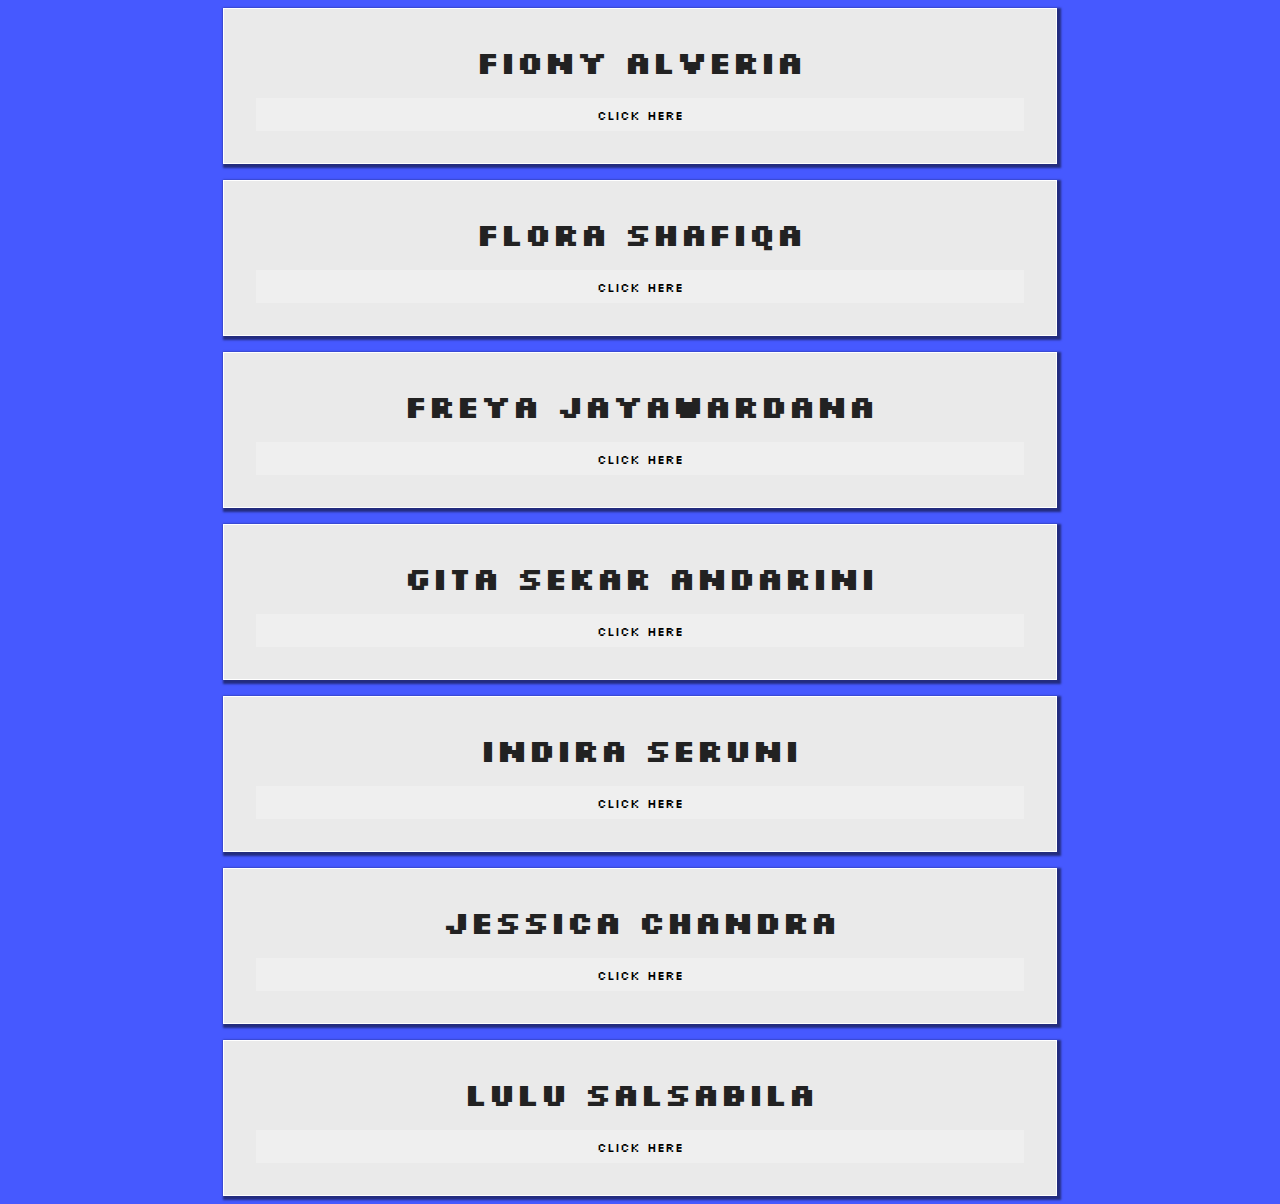
<file: index.html>
<!DOCTYPE html>
<html lang="en">

<head>
    <meta charset="UTF-8">
    <meta name="viewport" content="width=device-width, initial-scale=1.0">
    <title>JKT48</title>
    <link rel="stylesheet" href="css/style.css" />
    <link rel="preconnect" href="https://fonts.googleapis.com">
    <link rel="preconnect" href="https://fonts.gstatic.com" crossorigin>
    <link href="https://fonts.googleapis.com/css2?family=Silkscreen&display=swap" rel="stylesheet">
    <link rel="stylesheet" href="https://cdnjs.cloudflare.com/ajax/libs/font-awesome/6.4.2/css/all.min.css"
        integrity="sha512-z3gLpd7yknf1YoNbCzqRKc4qyor8gaKU1qmn+CShxbuBusANI9QpRohGBreCFkKxLhei6S9CQXFEbbKuqLg0DA=="
        crossorigin="anonymous" referrerpolicy="no-referrer" />
</head>

<body>
    <div class="container">
        <div class="wrapper">
            <div class="card text-center">
                <h2 class="title">Fiony Alveria</h2>
                <a href="fiony_alveria.html"><button class="btn">Click Here</button></a>
            </div>
            <div class="card text-center">
                <h2 class="title">Flora Shafiqa</h2>
                <a href="flora_shafiq.html"><button class="btn">Click Here</button></a>
            </div>
            <div class="card text-center">
                <h2 class="title">Freya Jayawardana</h2>
                <a href="freya_jayawardana.html"><button class="btn">Click Here</button></a>
            </div>
            <div class="card text-center">
                <h2 class="title">Gita Sekar Andarini</h2>
                <a href="gita_sekar_andarini.html"><button class="btn">Click Here</button></a>
            </div>
            <div class="card text-center">
                <h2 class="title">Indira Seruni</h2>
                <a href="indira_seruni.html"><button class="btn">Click Here</button></a>
            </div>
            <div class="card text-center">
                <h2 class="title">Jessica Chandra</h2>
                <a href="jessica_chandra.html"><button class="btn">Click Here</button></a>
            </div>
            <div class="card text-center">
                <h2 class="title">Lulu Salsabila</h2>
                <a href="lulu_salsabila.html"><button class="btn">Click Here</button></a>
            </div>
        </div>
    </div>
</body>

</html>
</file>
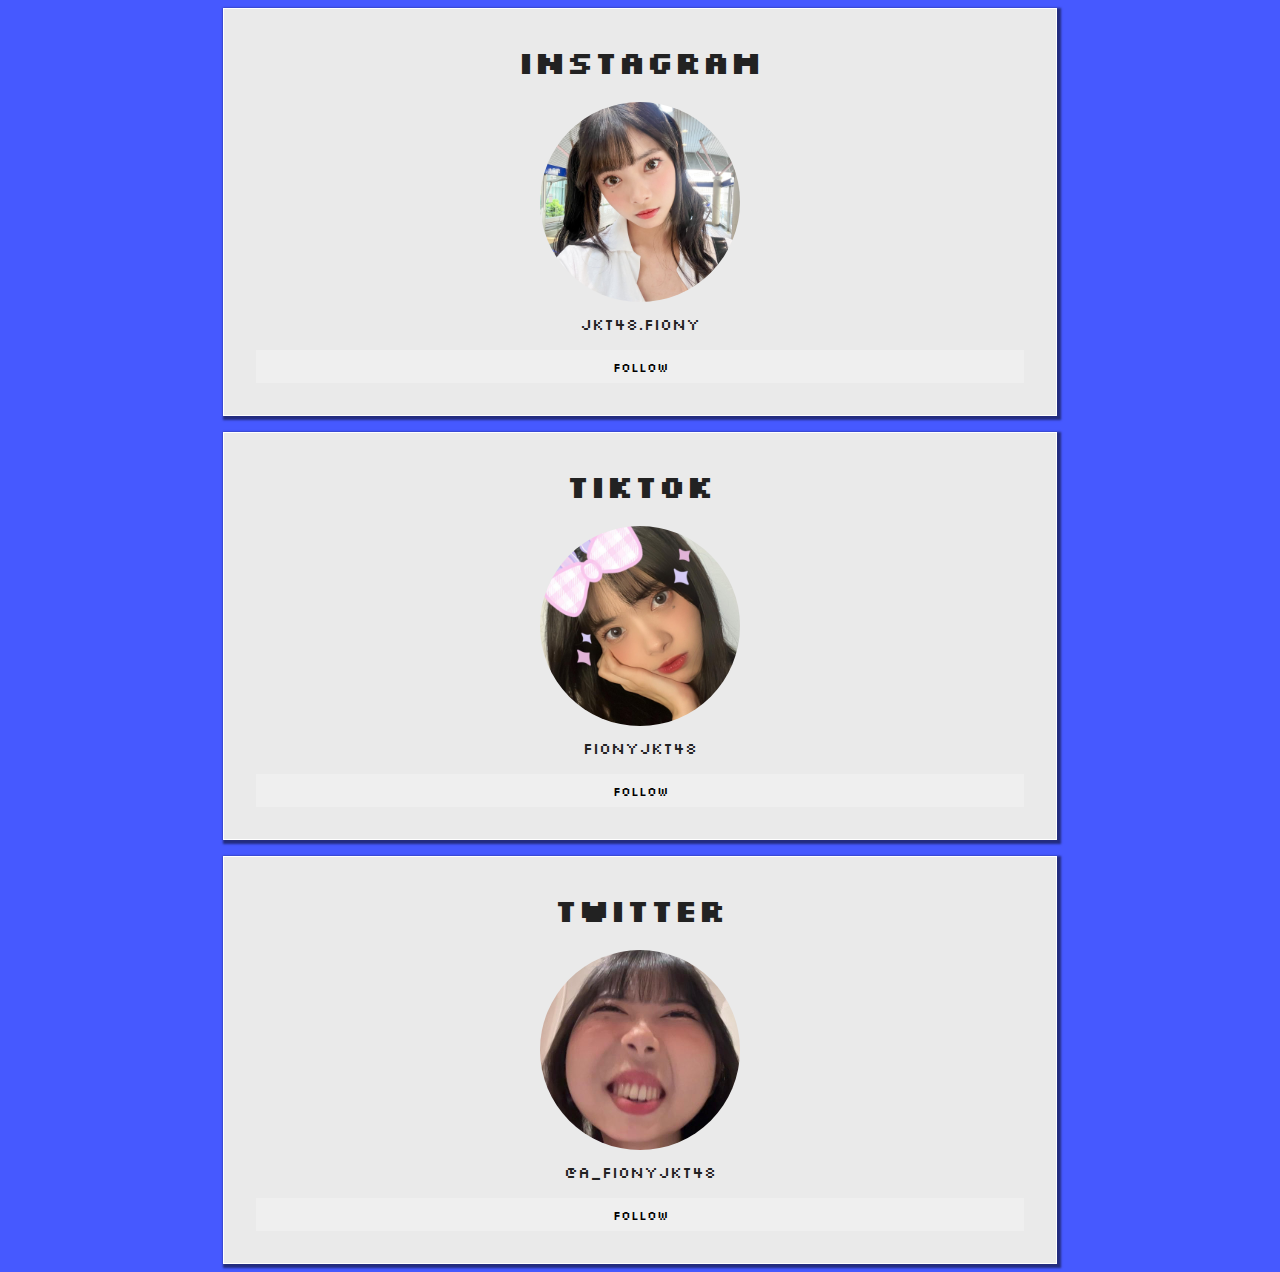
<file: fiony_alveria.html>
<!DOCTYPE html>
<html lang="en">

<head>
    <meta charset="UTF-8">
    <meta name="viewport" content="width=device-width, initial-scale=1.0">
    <title>Fiony JKT48</title>
    <link rel="stylesheet" href="css/style.css" />
    <link rel="preconnect" href="https://fonts.googleapis.com">
    <link rel="preconnect" href="https://fonts.gstatic.com" crossorigin>
    <link href="https://fonts.googleapis.com/css2?family=Silkscreen&display=swap" rel="stylesheet">
    <link rel="stylesheet" href="https://cdnjs.cloudflare.com/ajax/libs/font-awesome/6.4.2/css/all.min.css"
        integrity="sha512-z3gLpd7yknf1YoNbCzqRKc4qyor8gaKU1qmn+CShxbuBusANI9QpRohGBreCFkKxLhei6S9CQXFEbbKuqLg0DA=="
        crossorigin="anonymous" referrerpolicy="no-referrer" />
</head>

<body>
    <div class="container">
        <div class="wrapper">
            <div class="card text-center">
                <h2 class="title">Instagram</h2>
                <i class="fa-brands fa-instagram icons"></i>
                <div class="img-circle">
                    <img src="img/fiony/fiony-instagram.jpg" />
                </div>
                <p class="description">jkt48.fiony</p>
                <a href="https://www.instagram.com/jkt48.fiony/"><button class="btn">Follow</button></a>
            </div>
            <div class="card text-center">
                <h2 class="title">TikTok</h2>
                <i class="fa-brands fa-tiktok icons"></i>
                <div class="img-circle">
                    <img src="img/fiony/fiony-tiktok.jpg" />
                </div>
                <p class="description">fionyjkt48</p>
                <a href="https://www.tiktok.com/@fionyjkt48"><button class="btn">Follow</button></a>
            </div>
            <div class="card text-center">
                <h2 class="title">Twitter</h2>
                <i class="fa-brands fa-x-twitter icons"></i>
                <div class="img-circle">
                    <img src="img/fiony/fiony-x.jpg" />
                </div>
                <p class="description">@A_FionyJKT48</p>
                <a href="https://twitter.com/A_FionyJKT48"><button class="btn">Follow</button></a>
            </div>
        </div>
    </div>
</body>

</html>
</file>
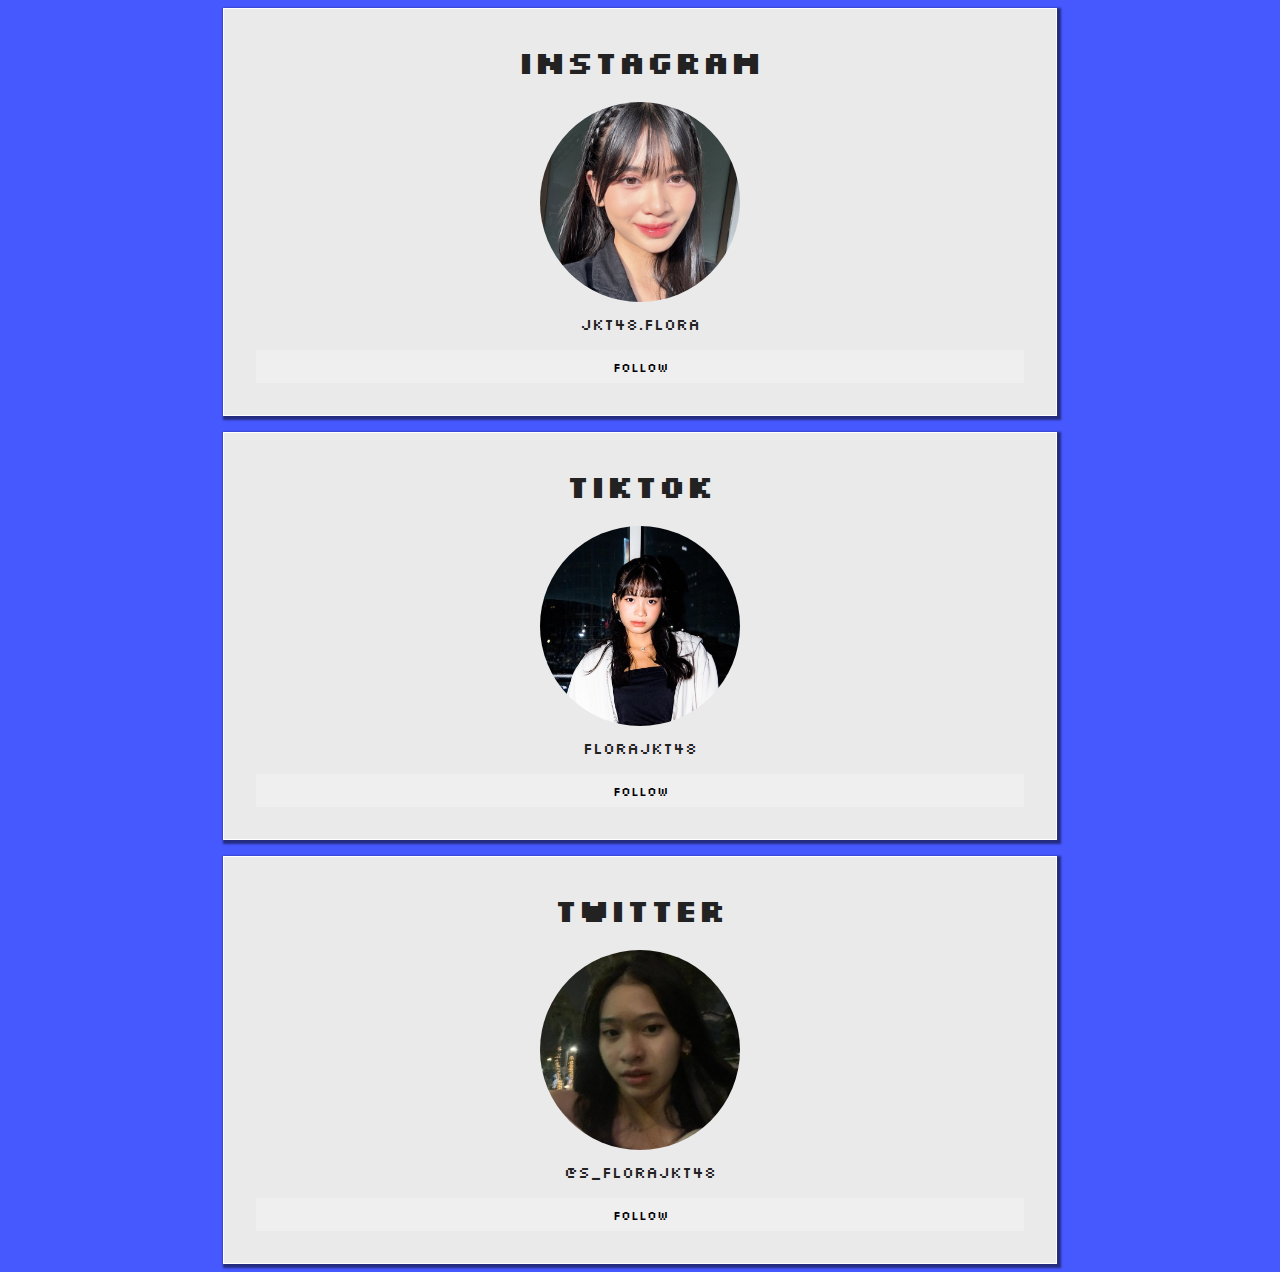
<file: flora_shafiq.html>
<!DOCTYPE html>
<html lang="en">

<head>
    <meta charset="UTF-8">
    <meta name="viewport" content="width=device-width, initial-scale=1.0">
    <title>Flora JKT48</title>
    <link rel="stylesheet" href="css/style.css" />
    <link rel="preconnect" href="https://fonts.googleapis.com">
    <link rel="preconnect" href="https://fonts.gstatic.com" crossorigin>
    <link href="https://fonts.googleapis.com/css2?family=Silkscreen&display=swap" rel="stylesheet">
    <link rel="stylesheet" href="https://cdnjs.cloudflare.com/ajax/libs/font-awesome/6.4.2/css/all.min.css"
        integrity="sha512-z3gLpd7yknf1YoNbCzqRKc4qyor8gaKU1qmn+CShxbuBusANI9QpRohGBreCFkKxLhei6S9CQXFEbbKuqLg0DA=="
        crossorigin="anonymous" referrerpolicy="no-referrer" />
</head>

<body>
    <div class="container">
        <div class="wrapper">
            <div class="card text-center">
                <h2 class="title">Instagram</h2>
                <i class="fa-brands fa-instagram icons"></i>
                <div class="img-circle">
                    <img src="img/flora/flora-instagram.jpg" />
                </div>
                <p class="description">jkt48.flora</p>
                <a href="https://www.instagram.com/jkt48.flora/"><button class="btn">Follow</button></a>
            </div>
            <div class="card text-center">
                <h2 class="title">TikTok</h2>
                <i class="fa-brands fa-tiktok icons"></i>
                <div class="img-circle">
                    <img src="img/flora/flora-tiktok.jpg" />
                </div>
                <p class="description">florajkt48</p>
                <a href="https://www.tiktok.com/@florajkt48"><button class="btn">Follow</button></a>
            </div>
            <div class="card text-center">
                <h2 class="title">Twitter</h2>
                <i class="fa-brands fa-x-twitter icons"></i>
                <div class="img-circle">
                    <img src="img/flora/flora-x.jpg" />
                </div>
                <p class="description">@S_FloraJKT48</p>
                <a href="https://twitter.com/S_FloraJKT48"><button class="btn">Follow</button></a>
            </div>
        </div>
    </div>
</body>

</html>
</file>
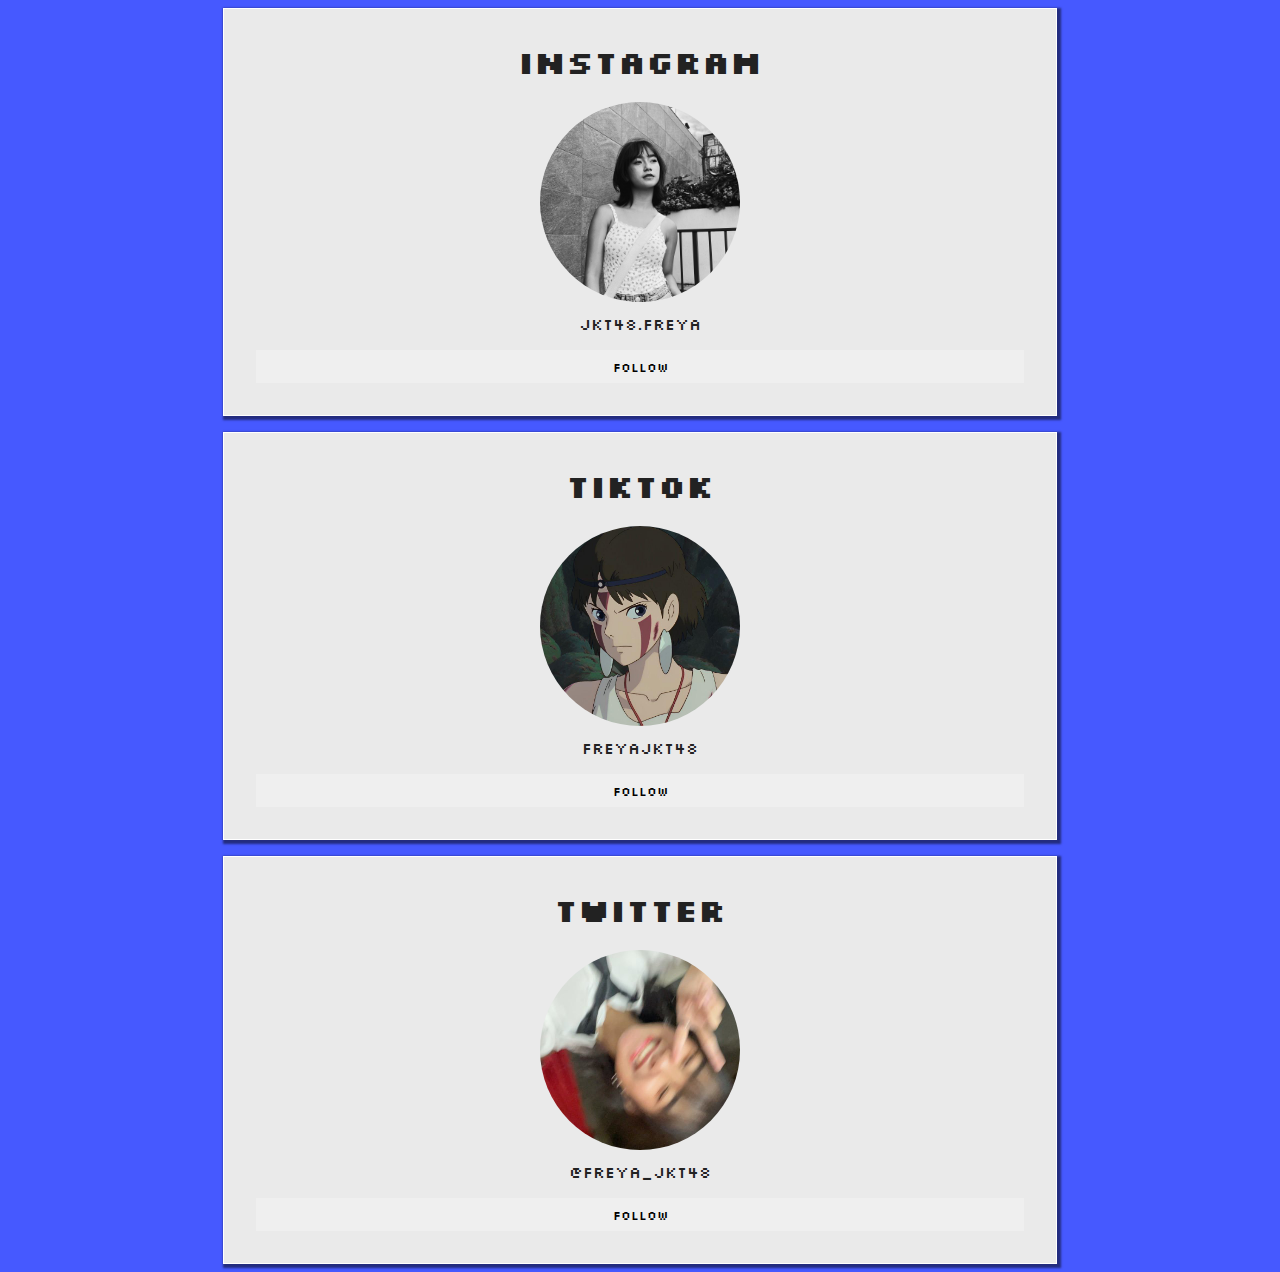
<file: freya_jayawardana.html>
<!DOCTYPE html>
<html lang="en">

<head>
    <meta charset="UTF-8">
    <meta name="viewport" content="width=device-width, initial-scale=1.0">
    <title>Freya JKT48</title>
    <link rel="stylesheet" href="css/style.css" />
    <link rel="preconnect" href="https://fonts.googleapis.com">
    <link rel="preconnect" href="https://fonts.gstatic.com" crossorigin>
    <link href="https://fonts.googleapis.com/css2?family=Silkscreen&display=swap" rel="stylesheet">
    <link rel="stylesheet" href="https://cdnjs.cloudflare.com/ajax/libs/font-awesome/6.4.2/css/all.min.css"
        integrity="sha512-z3gLpd7yknf1YoNbCzqRKc4qyor8gaKU1qmn+CShxbuBusANI9QpRohGBreCFkKxLhei6S9CQXFEbbKuqLg0DA=="
        crossorigin="anonymous" referrerpolicy="no-referrer" />
</head>

<body>
    <div class="container">
        <div class="wrapper">
            <div class="card text-center">
                <h2 class="title">Instagram</h2>
                <i class="fa-brands fa-instagram icons"></i>
                <div class="img-circle">
                    <img src="img/freya/freya-instagram.jpg" />
                </div>
                <p class="description">jkt48.freya</p>
                <a href="https://www.instagram.com/jkt48.freya/"><button class="btn">Follow</button></a>
            </div>
            <div class="card text-center">
                <h2 class="title">TikTok</h2>
                <i class="fa-brands fa-tiktok icons"></i>
                <div class="img-circle">
                    <img src="img/freya/freya-tiktok.jpg" />
                </div>
                <p class="description">freyajkt48</p>
                <a href="https://www.tiktok.com/@freyajkt48"><button class="btn">Follow</button></a>
            </div>
            <div class="card text-center">
                <h2 class="title">Twitter</h2>
                <i class="fa-brands fa-x-twitter icons"></i>
                <div class="img-circle">
                    <img src="img/freya/freya-x.jpg" />
                </div>
                <p class="description">@Freya_JKT48</p>
                <a href="https://twitter.com/Freya_JKT48"><button class="btn">Follow</button></a>
            </div>
        </div>
    </div>
</body>

</html>
</file>
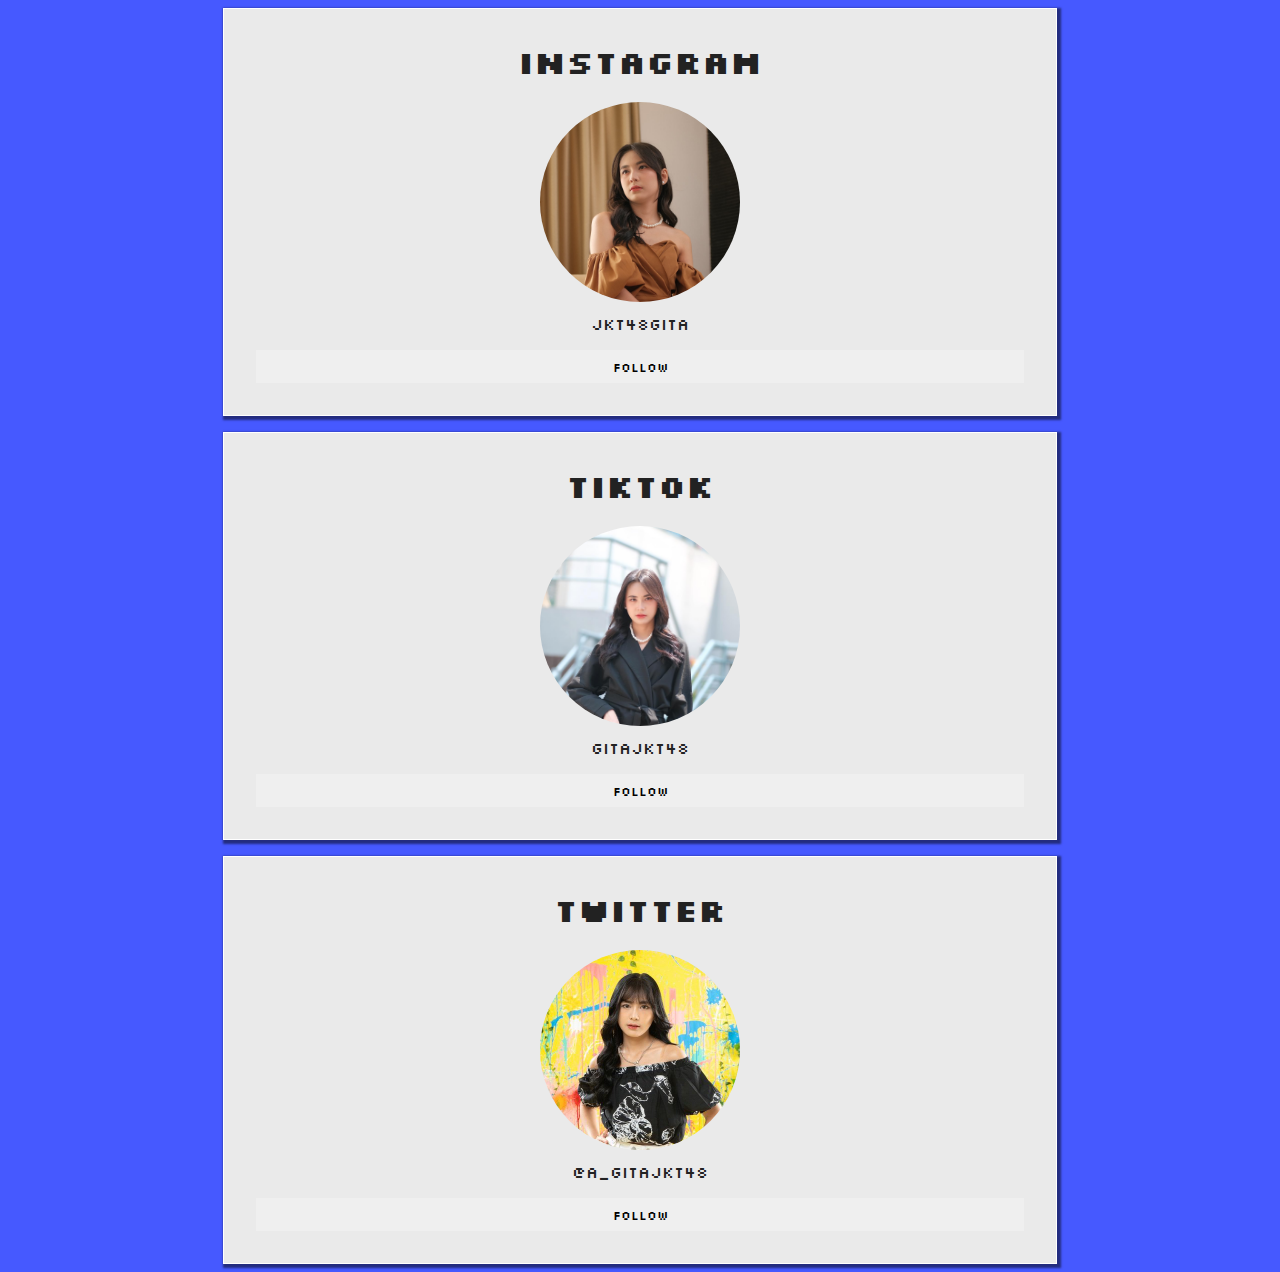
<file: gita_sekar_andarini.html>
<!DOCTYPE html>
<html lang="en">

<head>
    <meta charset="UTF-8">
    <meta name="viewport" content="width=device-width, initial-scale=1.0">
    <title>Gita JKT48</title>
    <link rel="stylesheet" href="css/style.css" />
    <link rel="preconnect" href="https://fonts.googleapis.com">
    <link rel="preconnect" href="https://fonts.gstatic.com" crossorigin>
    <link href="https://fonts.googleapis.com/css2?family=Silkscreen&display=swap" rel="stylesheet">
    <link rel="stylesheet" href="https://cdnjs.cloudflare.com/ajax/libs/font-awesome/6.4.2/css/all.min.css"
        integrity="sha512-z3gLpd7yknf1YoNbCzqRKc4qyor8gaKU1qmn+CShxbuBusANI9QpRohGBreCFkKxLhei6S9CQXFEbbKuqLg0DA=="
        crossorigin="anonymous" referrerpolicy="no-referrer" />
</head>

<body>
    <div class="container">
        <div class="wrapper">
            <div class="card text-center">
                <h2 class="title">Instagram</h2>
                <i class="fa-brands fa-instagram icons"></i>
                <div class="img-circle">
                    <img src="img/gita/gita-instagram.jpg" />
                </div>
                <p class="description">jkt48gita</p>
                <a href="https://www.instagram.com/jkt48gita/"><button class="btn">Follow</button></a>
            </div>
            <div class="card text-center">
                <h2 class="title">TikTok</h2>
                <i class="fa-brands fa-tiktok icons"></i>
                <div class="img-circle">
                    <img src="img/gita/gita-tiktok.jpg" />
                </div>
                <p class="description">gitajkt48</p>
                <a href="https://www.tiktok.com/@gitajkt48"><button class="btn">Follow</button></a>
            </div>
            <div class="card text-center">
                <h2 class="title">Twitter</h2>
                <i class="fa-brands fa-x-twitter icons"></i>
                <div class="img-circle">
                    <img src="img/gita/gita-x.jpg" />
                </div>
                <p class="description">@A_GitaJKT48</p>
                <a href="https://twitter.com/A_GitaJKT48"><button class="btn">Follow</button></a>
            </div>
        </div>
    </div>
</body>

</html>
</file>
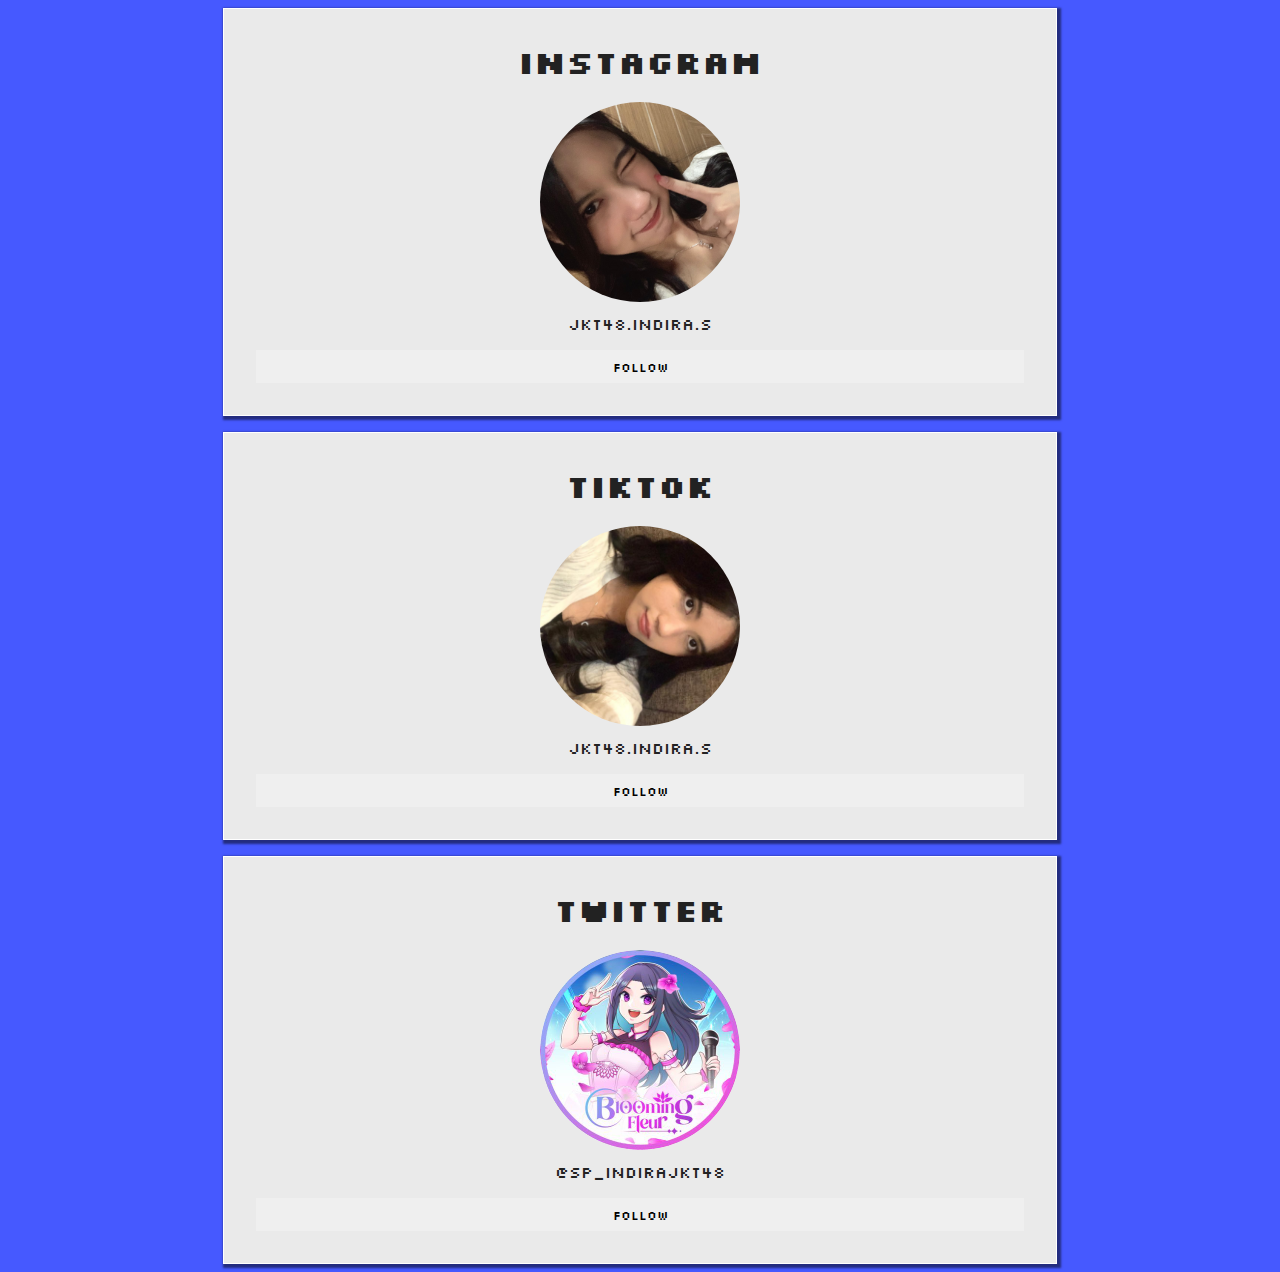
<file: indira_seruni.html>
<!DOCTYPE html>
<html lang="en">

<head>
    <meta charset="UTF-8">
    <meta name="viewport" content="width=device-width, initial-scale=1.0">
    <title>Indira JKT48</title>
    <link rel="stylesheet" href="css/style.css" />
    <link rel="preconnect" href="https://fonts.googleapis.com">
    <link rel="preconnect" href="https://fonts.gstatic.com" crossorigin>
    <link href="https://fonts.googleapis.com/css2?family=Silkscreen&display=swap" rel="stylesheet">
    <link rel="stylesheet" href="https://cdnjs.cloudflare.com/ajax/libs/font-awesome/6.4.2/css/all.min.css"
        integrity="sha512-z3gLpd7yknf1YoNbCzqRKc4qyor8gaKU1qmn+CShxbuBusANI9QpRohGBreCFkKxLhei6S9CQXFEbbKuqLg0DA=="
        crossorigin="anonymous" referrerpolicy="no-referrer" />
</head>

<body>
    <div class="container">
        <div class="wrapper">
            <div class="card text-center">
                <h2 class="title">Instagram</h2>
                <i class="fa-brands fa-instagram icons"></i>
                <div class="img-circle">
                    <img src="img/indira/indira-instagram.jpg" />
                </div>
                <p class="description">jkt48.indira.s</p>
                <a href="https://www.instagram.com/jkt48.indira.s/"><button class="btn">Follow</button></a>
            </div>
            <div class="card text-center">
                <h2 class="title">TikTok</h2>
                <i class="fa-brands fa-tiktok icons"></i>
                <div class="img-circle">
                    <img src="img/indira/indira-tiktok.jpg" />
                </div>
                <p class="description">jkt48.indira.s</p>
                <a href="https://www.tiktok.com/@jkt48.indira.s"><button class="btn">Follow</button></a>
            </div>
            <div class="card text-center">
                <h2 class="title">Twitter</h2>
                <i class="fa-brands fa-x-twitter icons"></i>
                <div class="img-circle">
                    <img src="img/indira/indira-x.jpg" />
                </div>
                <p class="description">@SP_IndiraJKT48</p>
                <a href="https://twitter.com/SP_IndiraJKT48"><button class="btn">Follow</button></a>
            </div>
        </div>
    </div>
</body>

</html>
</file>
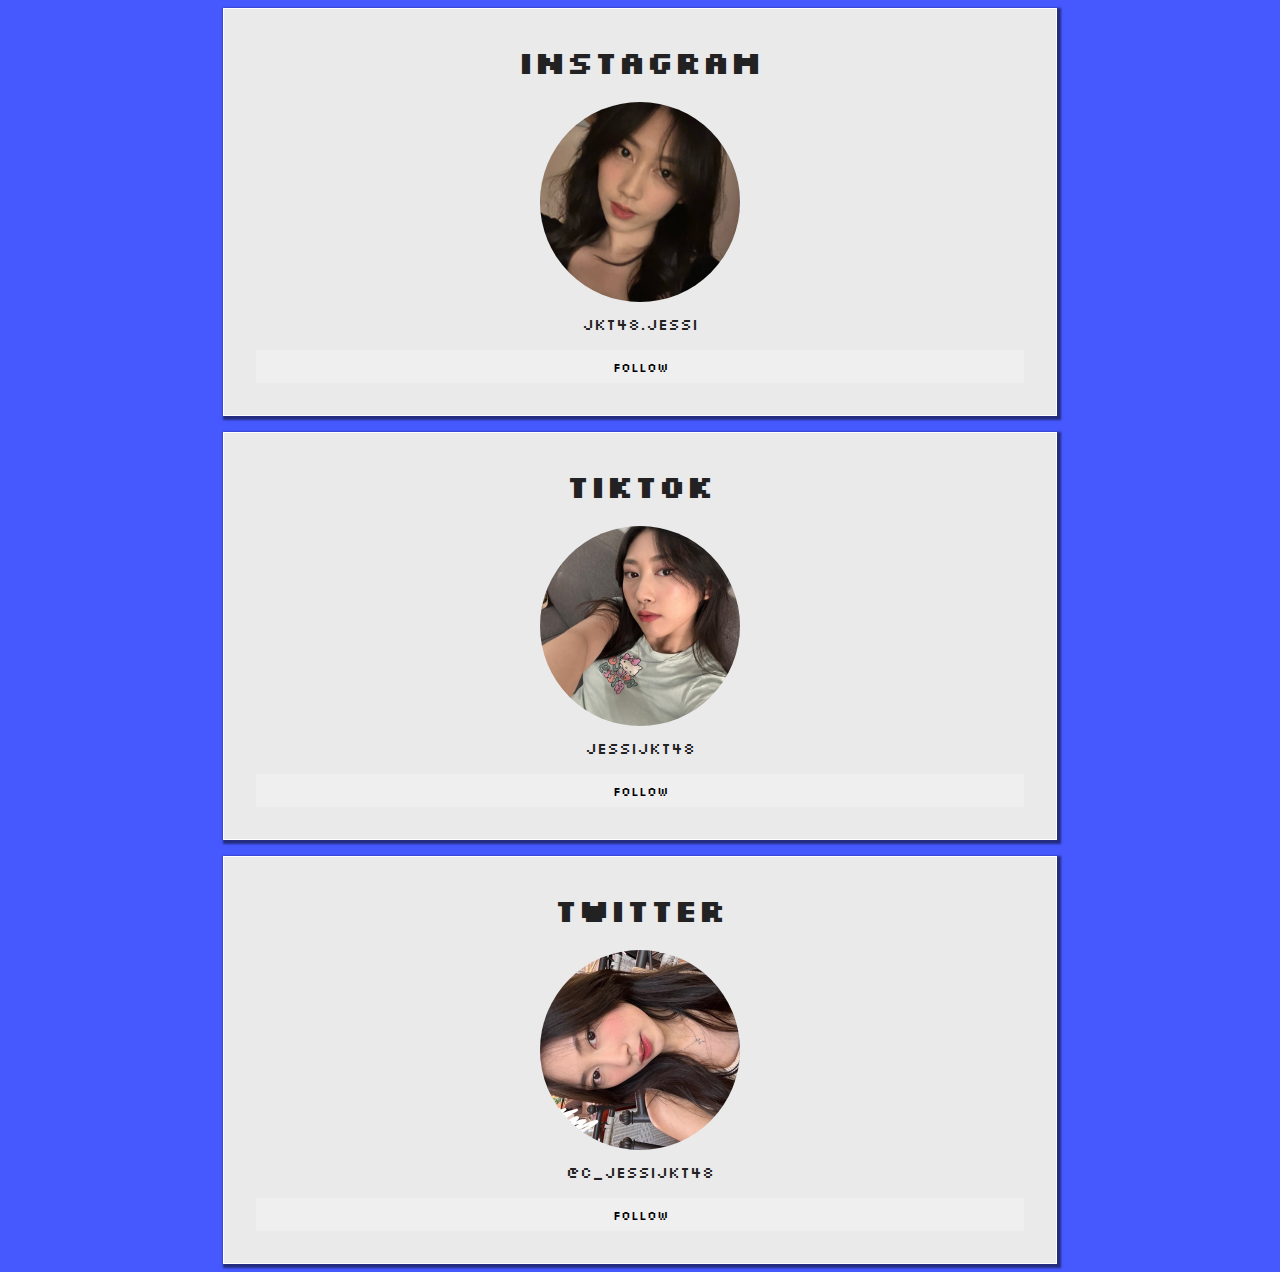
<file: jessica_chandra.html>
<!DOCTYPE html>
<html lang="en">

<head>
    <meta charset="UTF-8">
    <meta name="viewport" content="width=device-width, initial-scale=1.0">
    <title>Jessi JKT48</title>
    <link rel="stylesheet" href="css/style.css" />
    <link rel="preconnect" href="https://fonts.googleapis.com">
    <link rel="preconnect" href="https://fonts.gstatic.com" crossorigin>
    <link href="https://fonts.googleapis.com/css2?family=Silkscreen&display=swap" rel="stylesheet">
    <link rel="stylesheet" href="https://cdnjs.cloudflare.com/ajax/libs/font-awesome/6.4.2/css/all.min.css"
        integrity="sha512-z3gLpd7yknf1YoNbCzqRKc4qyor8gaKU1qmn+CShxbuBusANI9QpRohGBreCFkKxLhei6S9CQXFEbbKuqLg0DA=="
        crossorigin="anonymous" referrerpolicy="no-referrer" />
</head>

<body>
    <div class="container">
        <div class="wrapper">
            <div class="card text-center">
                <h2 class="title">Instagram</h2>
                <i class="fa-brands fa-instagram icons"></i>
                <div class="img-circle">
                    <img src="img/jessi/jessi-instagram.jpg" />
                </div>
                <p class="description">jkt48.jessi</p>
                <a href="https://www.instagram.com/jkt48.jessi/"><button class="btn">Follow</button></a>
            </div>
            <div class="card text-center">
                <h2 class="title">TikTok</h2>
                <i class="fa-brands fa-tiktok icons"></i>
                <div class="img-circle">
                    <img src="img/jessi/jessi-tiktok.jpg" />
                </div>
                <p class="description">jessijkt48</p>
                <a href="https://www.tiktok.com/@jessijkt48"><button class="btn">Follow</button></a>
            </div>
            <div class="card text-center">
                <h2 class="title">Twitter</h2>
                <i class="fa-brands fa-x-twitter icons"></i>
                <div class="img-circle">
                    <img src="img/jessi/jessi-x.jpg" />
                </div>
                <p class="description">@C_JessiJKT48</p>
                <a href="https://twitter.com/C_JessiJKT48"><button class="btn">Follow</button></a>
            </div>
        </div>
    </div>
</body>

</html>
</file>
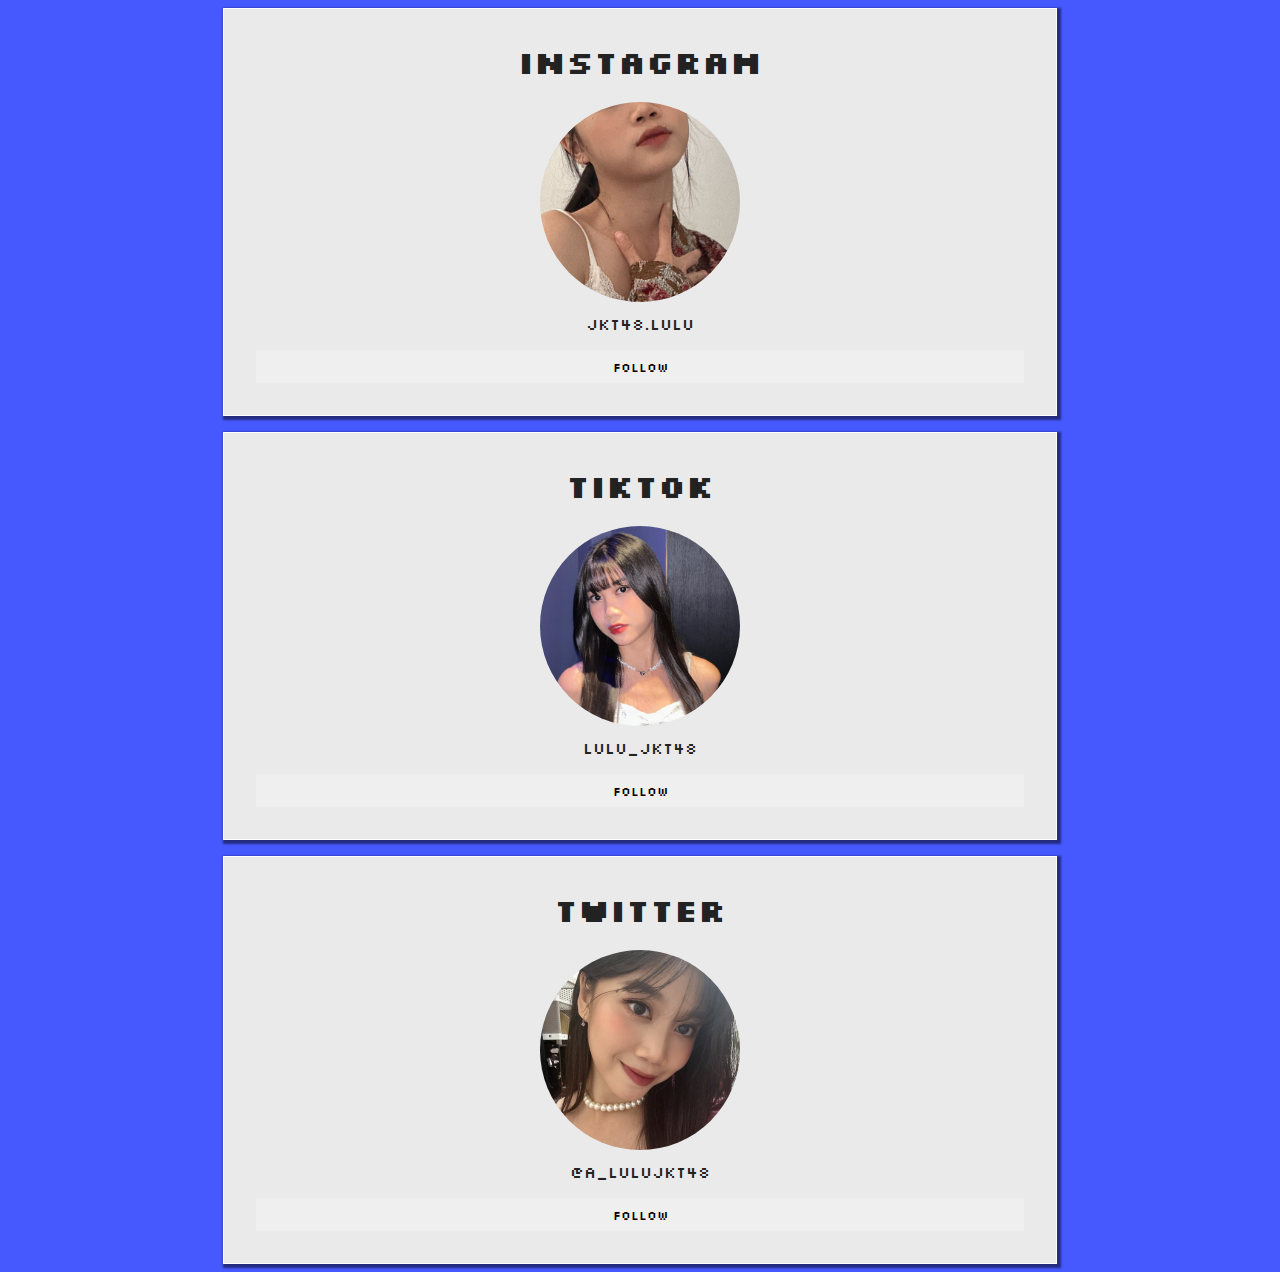
<file: lulu_salsabila.html>
<!DOCTYPE html>
<html lang="en">

<head>
    <meta charset="UTF-8">
    <meta name="viewport" content="width=device-width, initial-scale=1.0">
    <title>Lulu JKT48</title>
    <link rel="stylesheet" href="css/style.css" />
    <link rel="preconnect" href="https://fonts.googleapis.com">
    <link rel="preconnect" href="https://fonts.gstatic.com" crossorigin>
    <link href="https://fonts.googleapis.com/css2?family=Silkscreen&display=swap" rel="stylesheet">
    <link rel="stylesheet" href="https://cdnjs.cloudflare.com/ajax/libs/font-awesome/6.4.2/css/all.min.css"
        integrity="sha512-z3gLpd7yknf1YoNbCzqRKc4qyor8gaKU1qmn+CShxbuBusANI9QpRohGBreCFkKxLhei6S9CQXFEbbKuqLg0DA=="
        crossorigin="anonymous" referrerpolicy="no-referrer" />
</head>

<body>
    <div class="container">
        <div class="wrapper">
            <div class="card text-center">
                <h2 class="title">Instagram</h2>
                <i class="fa-brands fa-instagram icons"></i>
                <div class="img-circle">
                    <img src="img/lulu/lulu-instagram.jpg" />
                </div>
                <p class="description">jkt48.lulu</p>
                <a href="https://www.instagram.com/jkt48.lulu/"><button class="btn">Follow</button></a>
            </div>
            <div class="card text-center">
                <h2 class="title">TikTok</h2>
                <i class="fa-brands fa-tiktok icons"></i>
                <div class="img-circle">
                    <img src="img/lulu/lulu-tiktok.jpg" />
                </div>
                <p class="description">lulu_jkt48</p>
                <a href="https://www.tiktok.com/@lulu_jkt48"><button class="btn">Follow</button></a>
            </div>
            <div class="card text-center">
                <h2 class="title">Twitter</h2>
                <i class="fa-brands fa-x-twitter icons"></i>
                <div class="img-circle">
                    <img src="img/lulu/lulu-x.jpg" />
                </div>
                <p class="description">@A_LuluJKT48</p>
                <a href="https://twitter.com/A_LuluJKT48"><button class="btn">Follow</button></a>
            </div>
        </div>
    </div>
</body>

</html>
</file>
<file: css/style.css>
*,
html,
body {
    margin: 0;
    padding: 0;
    font-family: 'Silkscreen', cursive;
}

:root {
    --bg-primary: rgb(70, 89, 255);
    --bg-secondary: #eaeaea;
    --txt-primary: #f7f7f7;
    --txt-secondary: #222222;
    --icons-bg-primary: deeppink;
    --icons-bg-secondary: #777777;
}

.container {
    display: block;
    width: 100%;
    height: auto;
    min-height: 100vh;
    background-color: var(--bg-primary);
}

.wrapper {
    display: flex;
    flex-direction: row;
    flex-wrap: wrap;
    justify-content: center;
    align-items: center;
}

.nama {
    display: flex;
    flex-direction: row;
    flex-wrap: wrap;
    justify-content: center;
    align-items: center;
}

.card {
    width: 60%;
    border: 1px solid white;
    background-color: var(--bg-secondary);
    color: var(--txt-secondary);
    padding: 32px;
    margin: 8px;
    box-shadow: 2px 2px 2px 2px rgb(0, 0, 0, 0.5);
}

.text-center {
    text-align: center;
}

.title {
    font-size: 2em;
}

.icons {
    margin-top: 10px;
    margin-bottom: 10px;
    font-size: 40px;
    color: var(--icons-bg-primary)
}

.img-circle img {
    margin-top: 20px;
    height: 200px;
    width: 200px;
    border-radius: 50%;
}

.description {
    margin-top: 8px;
    font-size: 1em;
}

.btn {
    margin-top: 16px;
    padding: 8px;
    cursor: pointer;
    border: none;
    width: 100%;
}

.btn:hover {
    background-color: var(--bg-primary);
    color: var(--txt-primary);
}

@media screen and (max-width: 476px) {
    .card {
        width: 40%;
    }

    .title {
        font-size: 1em;
    }

    .icons {
        font-size: 2em;
    }

    .img-circle img {
        margin-top: 10px;
        height: 150px;
        width: 150px;
        border-radius: 50%;
    }

    .description {
        font-size: 1em;
    }

    .btn {
        padding: 16px;
        font-size: 1em;
    }
}
</file>
